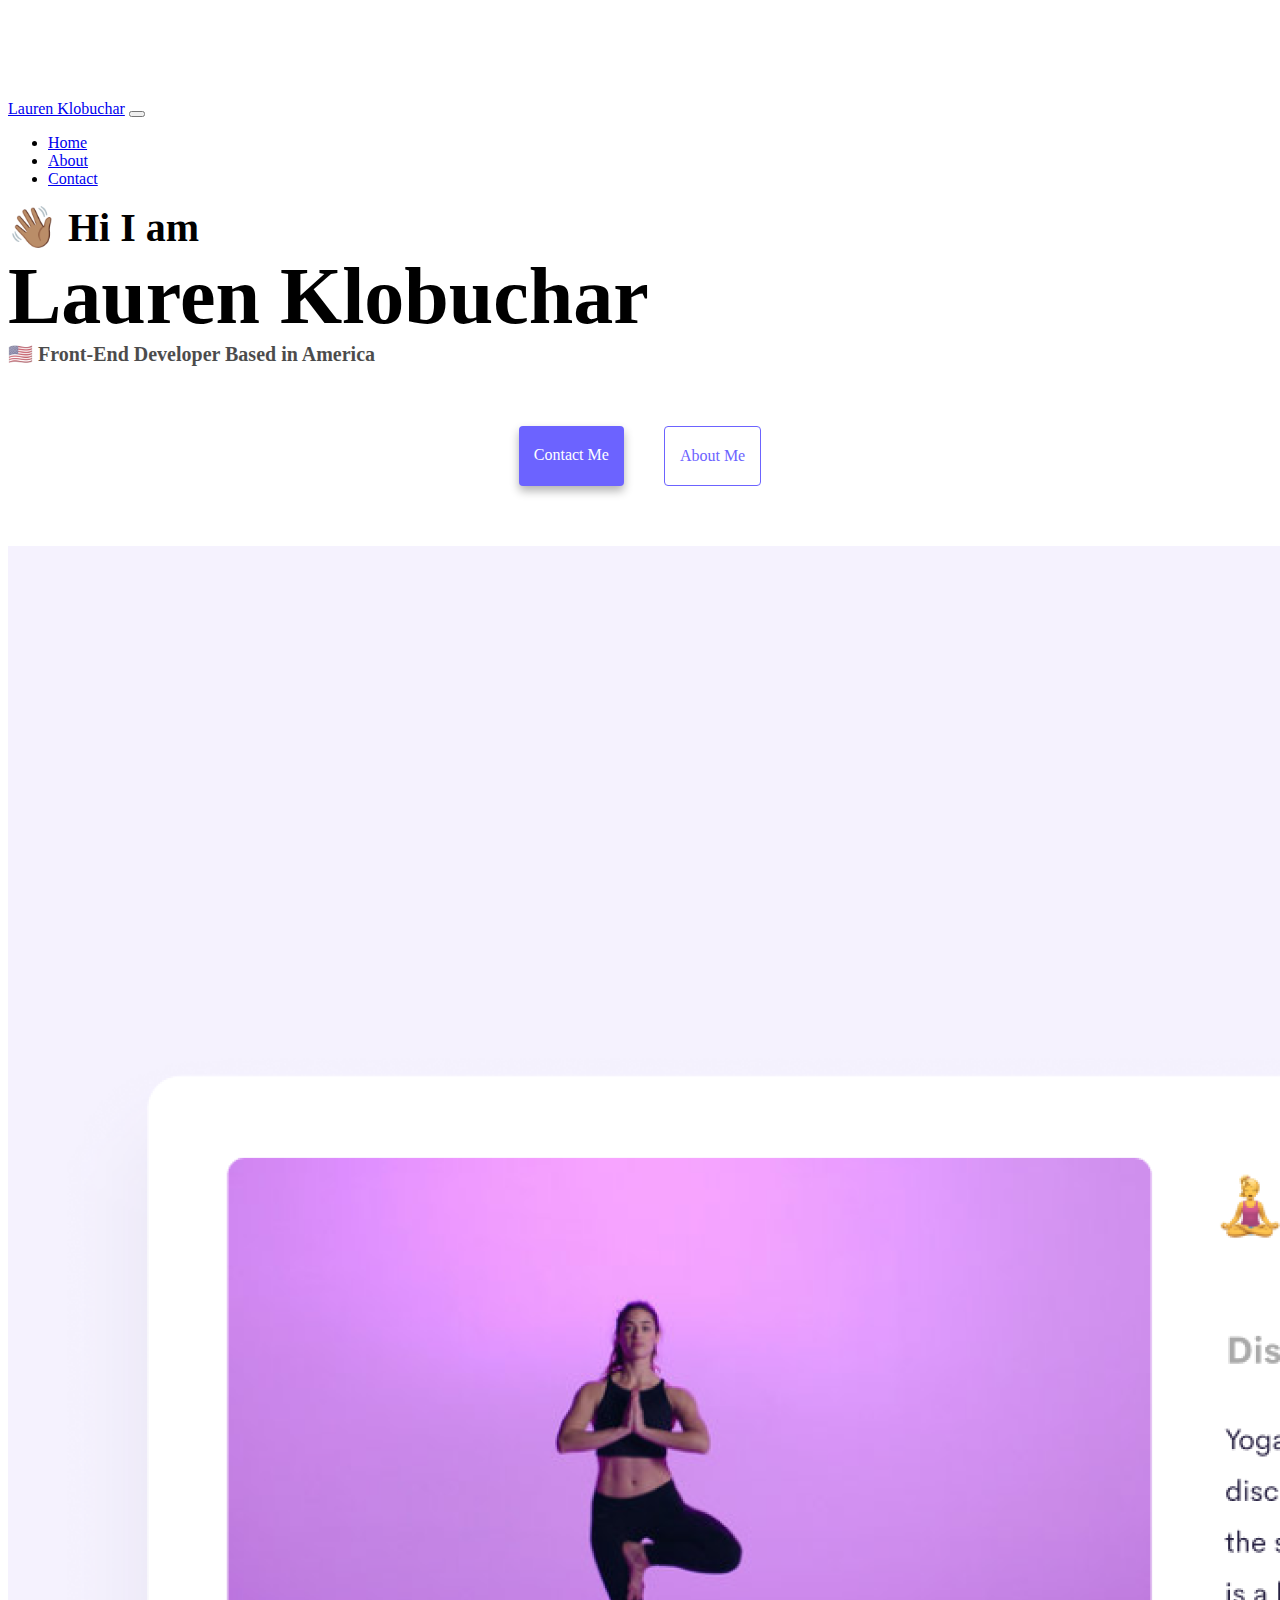
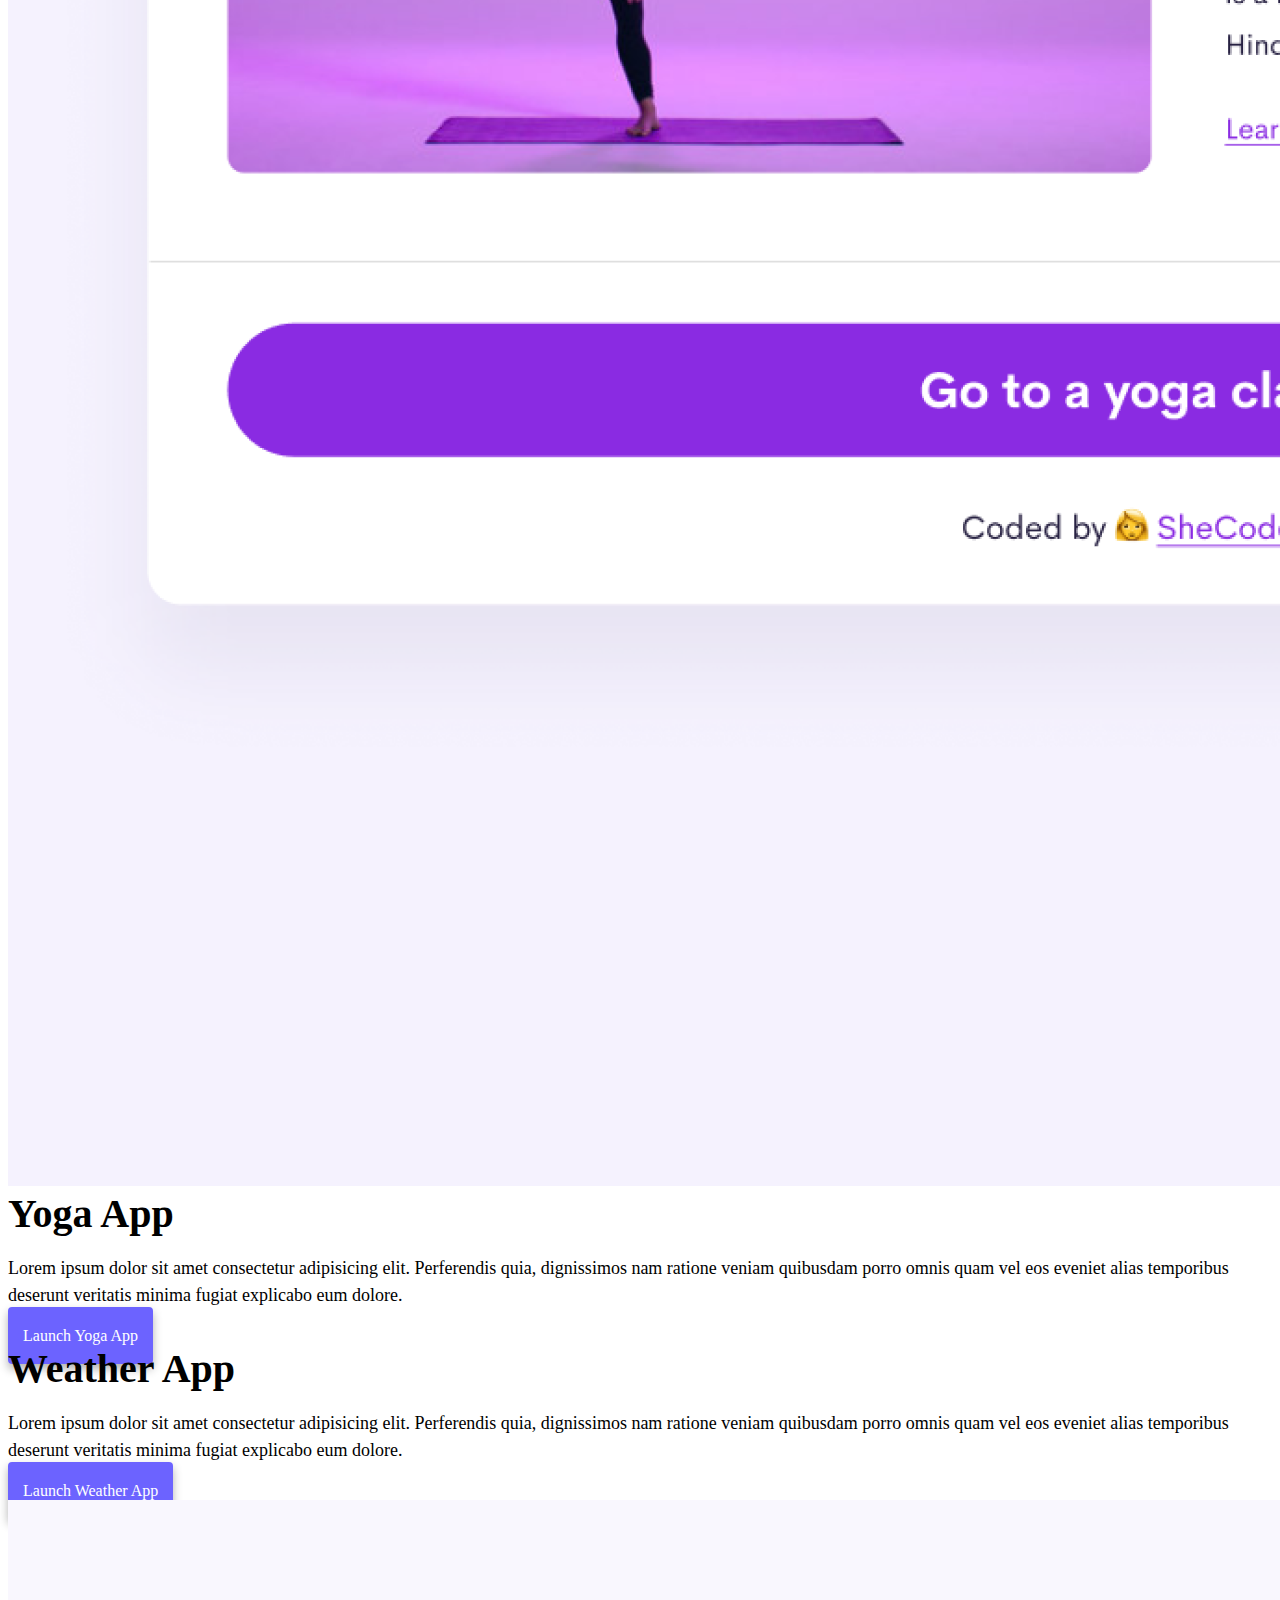
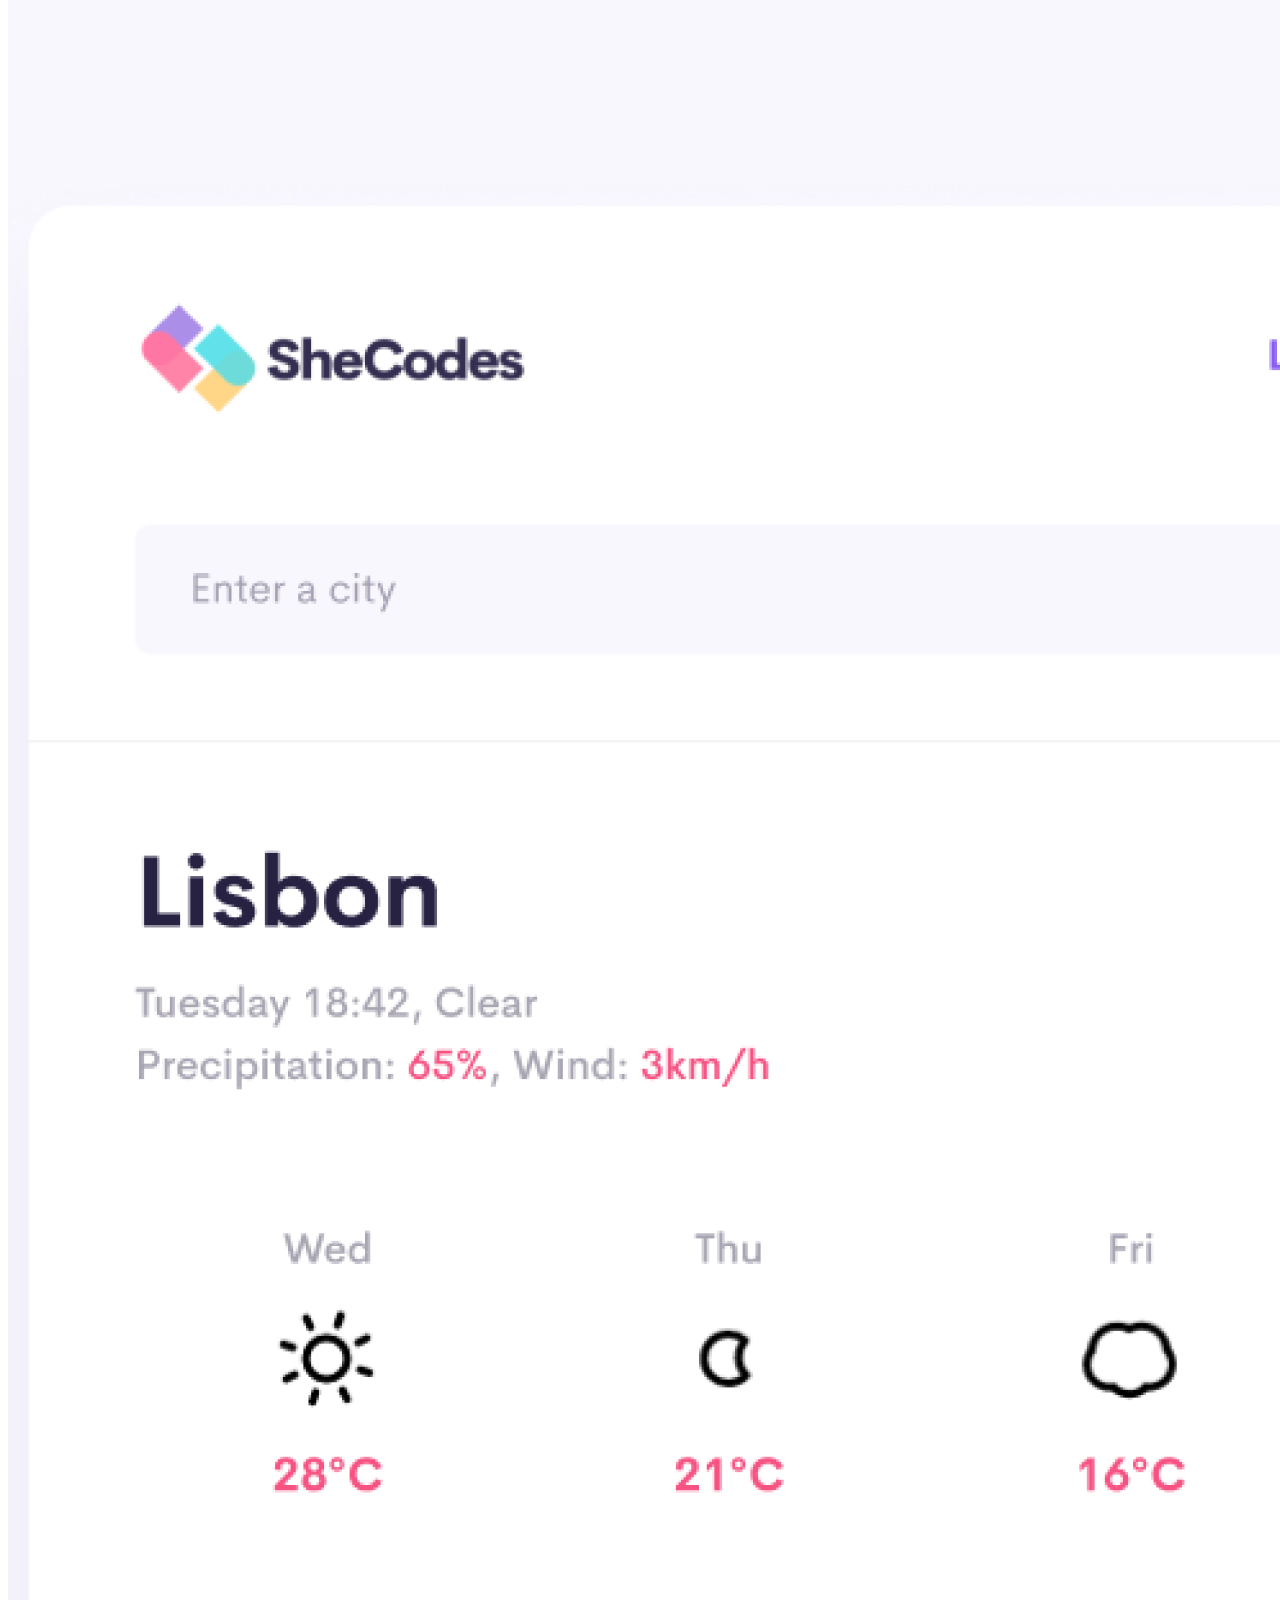
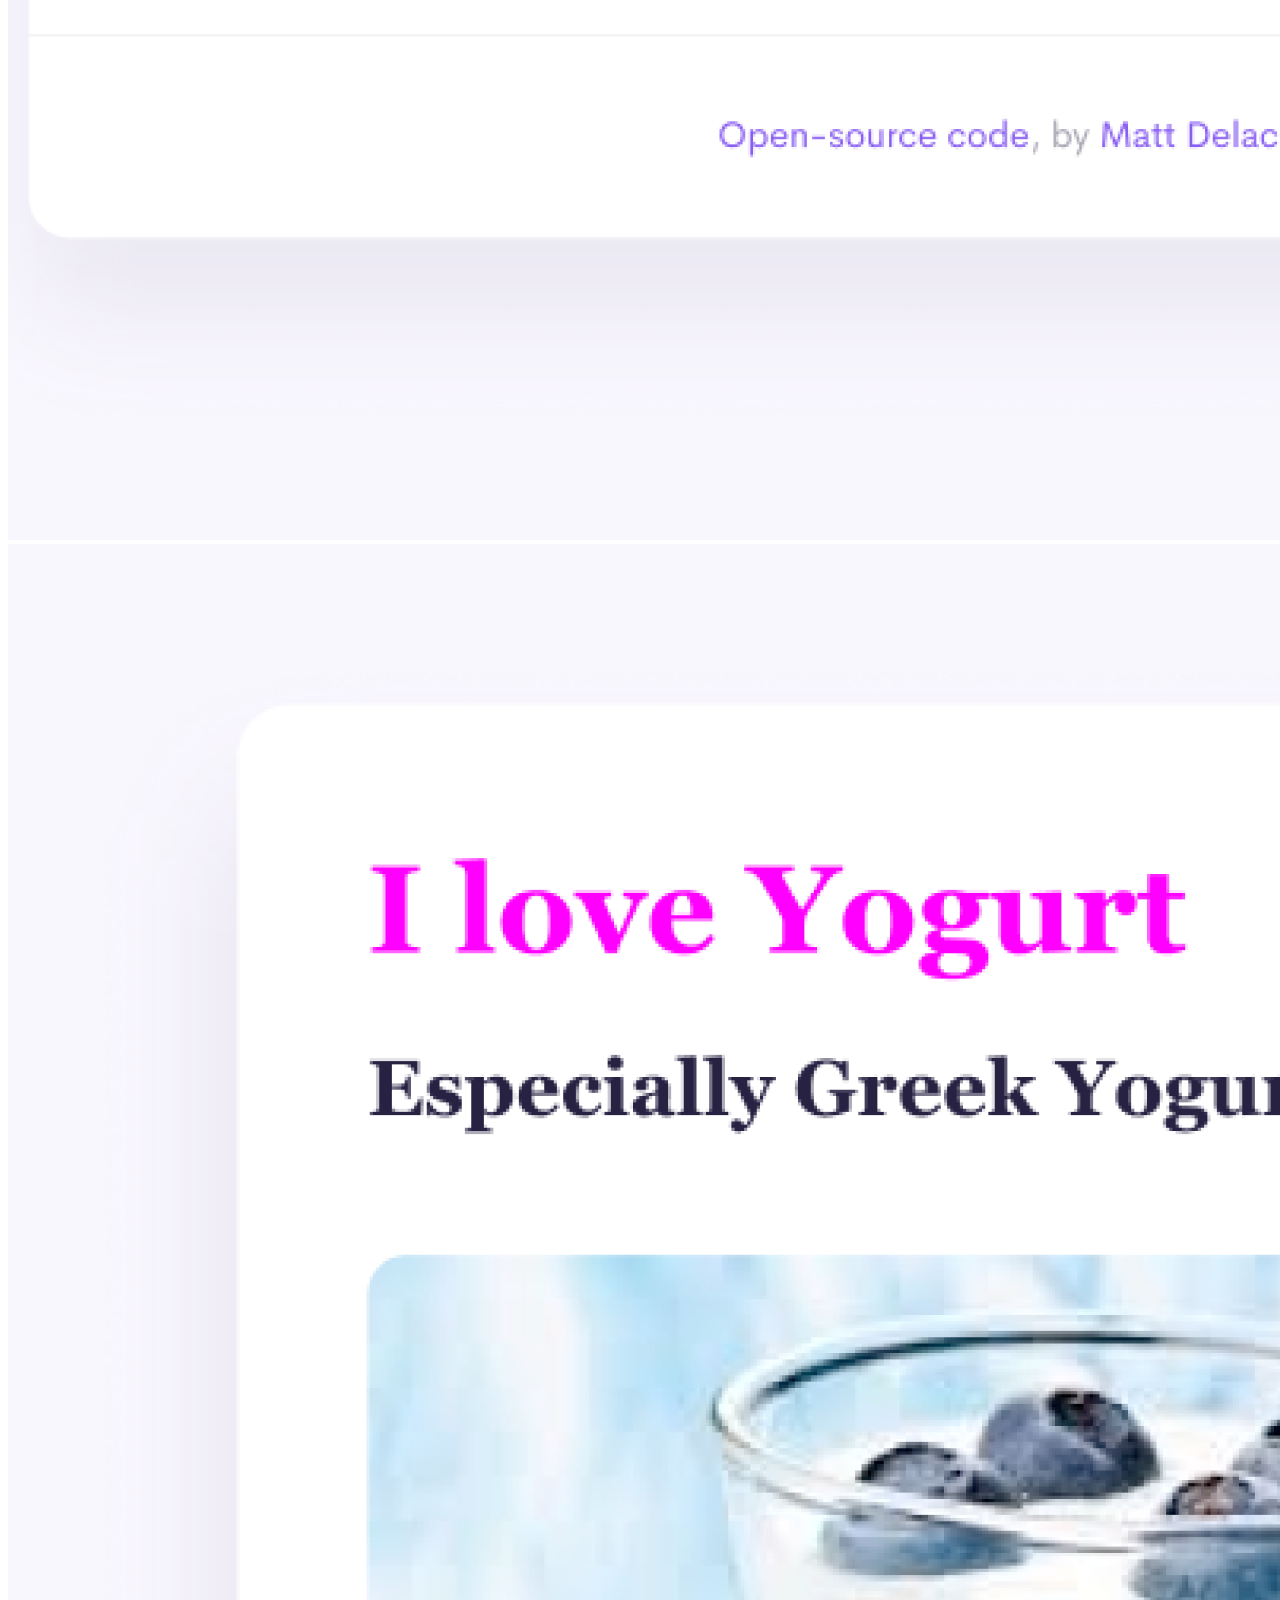
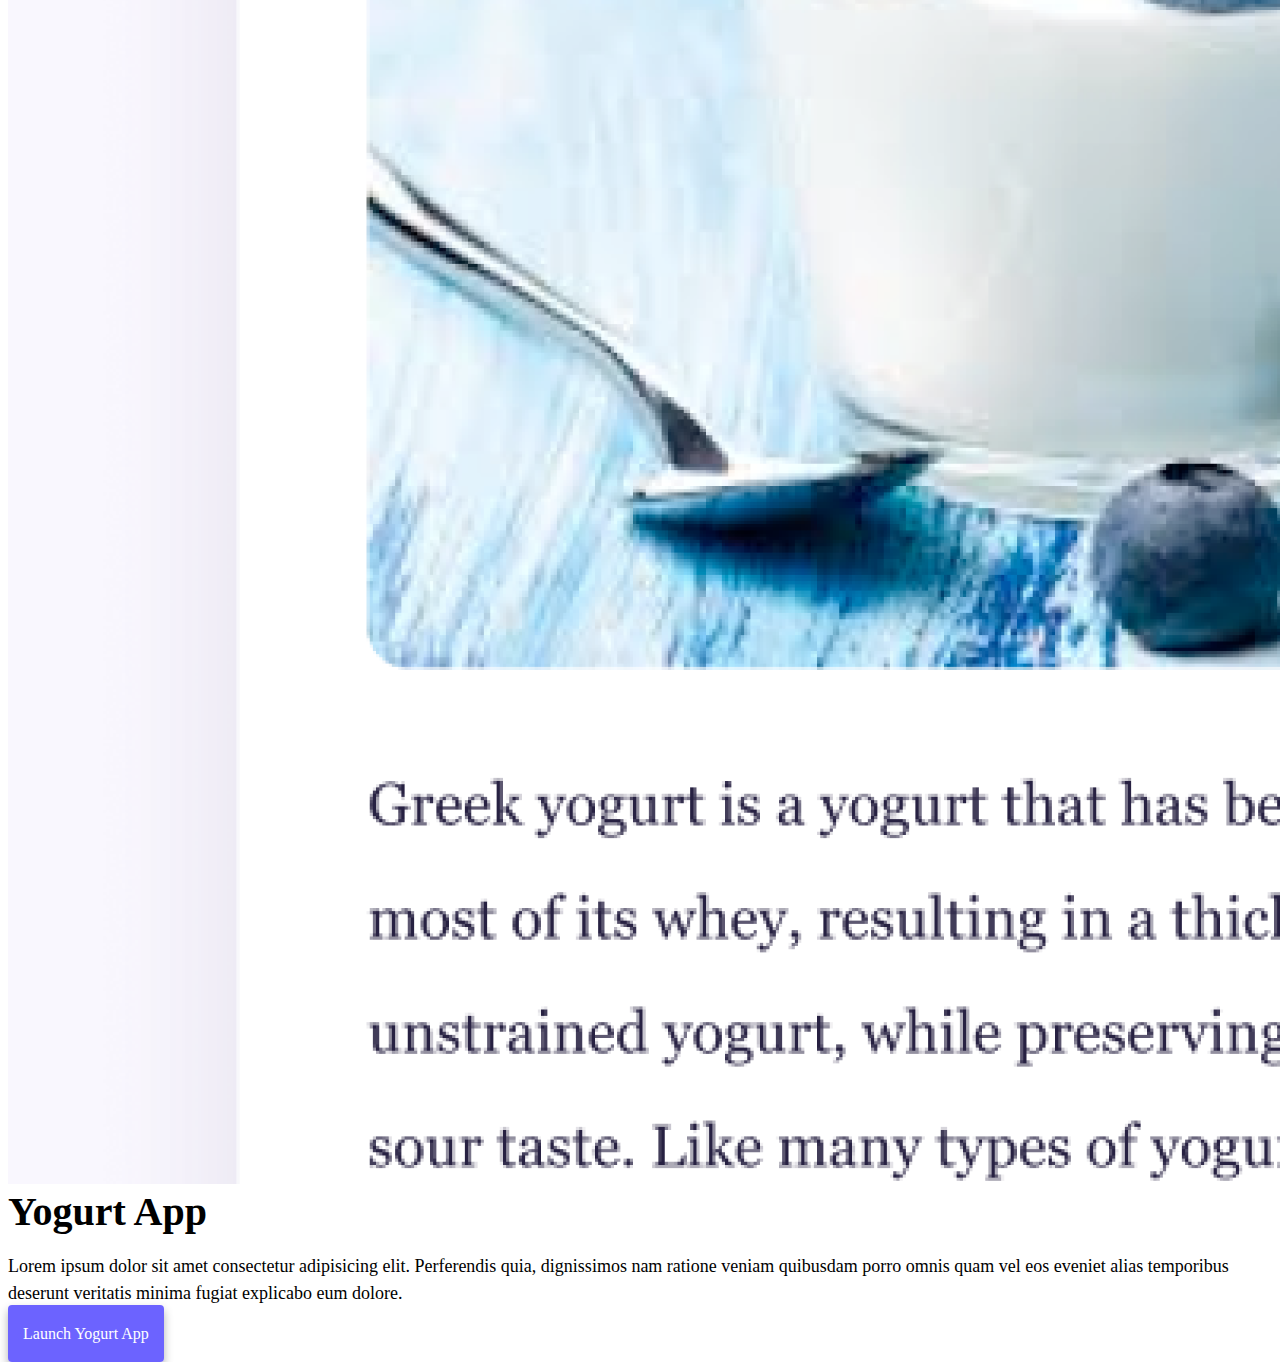
<file: index.html>
<!DOCTYPE html>
<html lang="en">
  <head>
    <meta charset="UTF-8" />
    <meta
      name="description"
      content="Passionate frontend developer creating stunning digital experiences with HTML, CSS & JavaScript."
    />
    <meta name="viewport" content="width=device-width, initial-scale=1.0" />
    <link
      href="https://cdn.jsdelivr.net/npm/bootstrap@5.3.2/dist/css/bootstrap.min.css"
      rel="stylesheet"
      integrity="sha384-T3c6CoIi6uLrA9TneNEoa7RxnatzjcDSCmG1MXxSR1GAsXEV/Dwwykc2MPK8M2HN"
      crossorigin="anonymous"
    />
    <script
      src="https://cdn.jsdelivr.net/npm/bootstrap@5.3.2/dist/js/bootstrap.bundle.min.js"
      integrity="sha384-C6RzsynM9kWDrMNeT87bh95OGNyZPhcTNXj1NW7RuBCsyN/o0jlpcV8Qyq46cDfL"
      crossorigin="anonymous"
    ></script>
    <link rel="stylesheet" href="src/styles.css" />
    <title>Lauren Klobuchar · Front End Developer | Home</title>
  </head>
  <body>
    <nav class="navbar navbar-expand-lg navbar-light bg-light fixed-top">
      <div class="container-fluid">
        <a class="navbar-brand" href="/" title="Home">Lauren Klobuchar</a>
        <button
          class="navbar-toggler"
          type="button"
          data-bs-toggle="collapse"
          data-bs-target="#navbarNav"
          aria-controls="navbarNav"
          aria-expanded="false"
          aria-label="Toggle navigation"
        >
          <span class="navbar-toggler-icon"></span>
        </button>
        <div class="collapse navbar-collapse" id="navbarNav">
          <ul class="navbar-nav">
            <li class="nav-item">
              <a
                class="nav-link active"
                aria-current="page"
                href="/"
                title="Home"
                >Home</a
              >
            </li>
            <li class="nav-item">
              <a
                class="nav-link"
                href="/about.html"
                title="About Lauren Klobuchar"
                >About</a
              >
            </li>
            <li class="nav-item">
              <a
                class="nav-link"
                href="/about.html#contact"
                title="Contact Lauren Klobuchar"
                >Contact</a
              >
            </li>
          </ul>
        </div>
      </div>
    </nav>
    <h2 class="text-center">👋🏽 Hi I am</h2>
    <h1 class="text-center">Lauren Klobuchar</h1>
    <h3 class="text-center">🇺🇸 Front-End Developer Based in America</h3>
    <div class="navigation-links">
      <a
        href="about.html#contact"
        class="primary-link"
        title="Contact Lauren Klobuchar"
        >Contact Me</a
      >
      <a href="about.html" class="secondary-link" title="About Lauren Klobuchar"
        >About Me</a
      >
    </div>
    <div class="container">
      <div class="row">
        <div class="col-md-6">
          <img
            src="assets/yoga.png"
            class="img-fluid rounded d-none d-sm-block"
            alt="Yoga Project"
          />
        </div>
        <div class="col-md-6">
          <h2 class="mb-3 header-title">Yoga App</h2>
          <p>
            Lorem ipsum dolor sit amet consectetur adipisicing elit. Perferendis
            quia, dignissimos nam ratione veniam quibusdam porro omnis quam vel
            eos eveniet alias temporibus deserunt veritatis minima fugiat
            explicabo eum dolore.
          </p>
          <div class="mt-5">
            <a href="#" class="primary-link" title="Go to Yoga App"
              >Launch Yoga App</a
            >
          </div>
        </div>
      </div>
      <div class="row mt-5">
        <div class="col-md-6">
          <h2 class="mb-3">Weather App</h2>
          <p>
            Lorem ipsum dolor sit amet consectetur adipisicing elit. Perferendis
            quia, dignissimos nam ratione veniam quibusdam porro omnis quam vel
            eos eveniet alias temporibus deserunt veritatis minima fugiat
            explicabo eum dolore.
          </p>
          <div class="mb-5 mt-5">
            <a href="#" class="primary-link" title="Go to Weather App"
              >Launch Weather App</a
            >
          </div>
        </div>
        <div class="col-md-6">
          <img
            src="assets/weather.png"
            class="img-fluid rounded d-none d-sm-block"
            alt="Weather Project"
          />
        </div>
      </div>
      <div class="row mt-5">
        <div class="col-md-6">
          <img
            src="assets/yogurt.png"
            class="img-fluid rounded d-none d-sm-block"
            alt="Yogurt Project"
          />
        </div>
        <div class="col-md-6">
          <h2 class="mb-3 header-title">Yogurt App</h2>
          <p>
            Lorem ipsum dolor sit amet consectetur adipisicing elit. Perferendis
            quia, dignissimos nam ratione veniam quibusdam porro omnis quam vel
            eos eveniet alias temporibus deserunt veritatis minima fugiat
            explicabo eum dolore.
          </p>
          <div class="mt-5">
            <a href="#" class="primary-link" title="Go to Yogurt App"
              >Launch Yogurt App</a
            >
          </div>
        </div>
      </div>
    </div>
  </body>
</html>
</file>
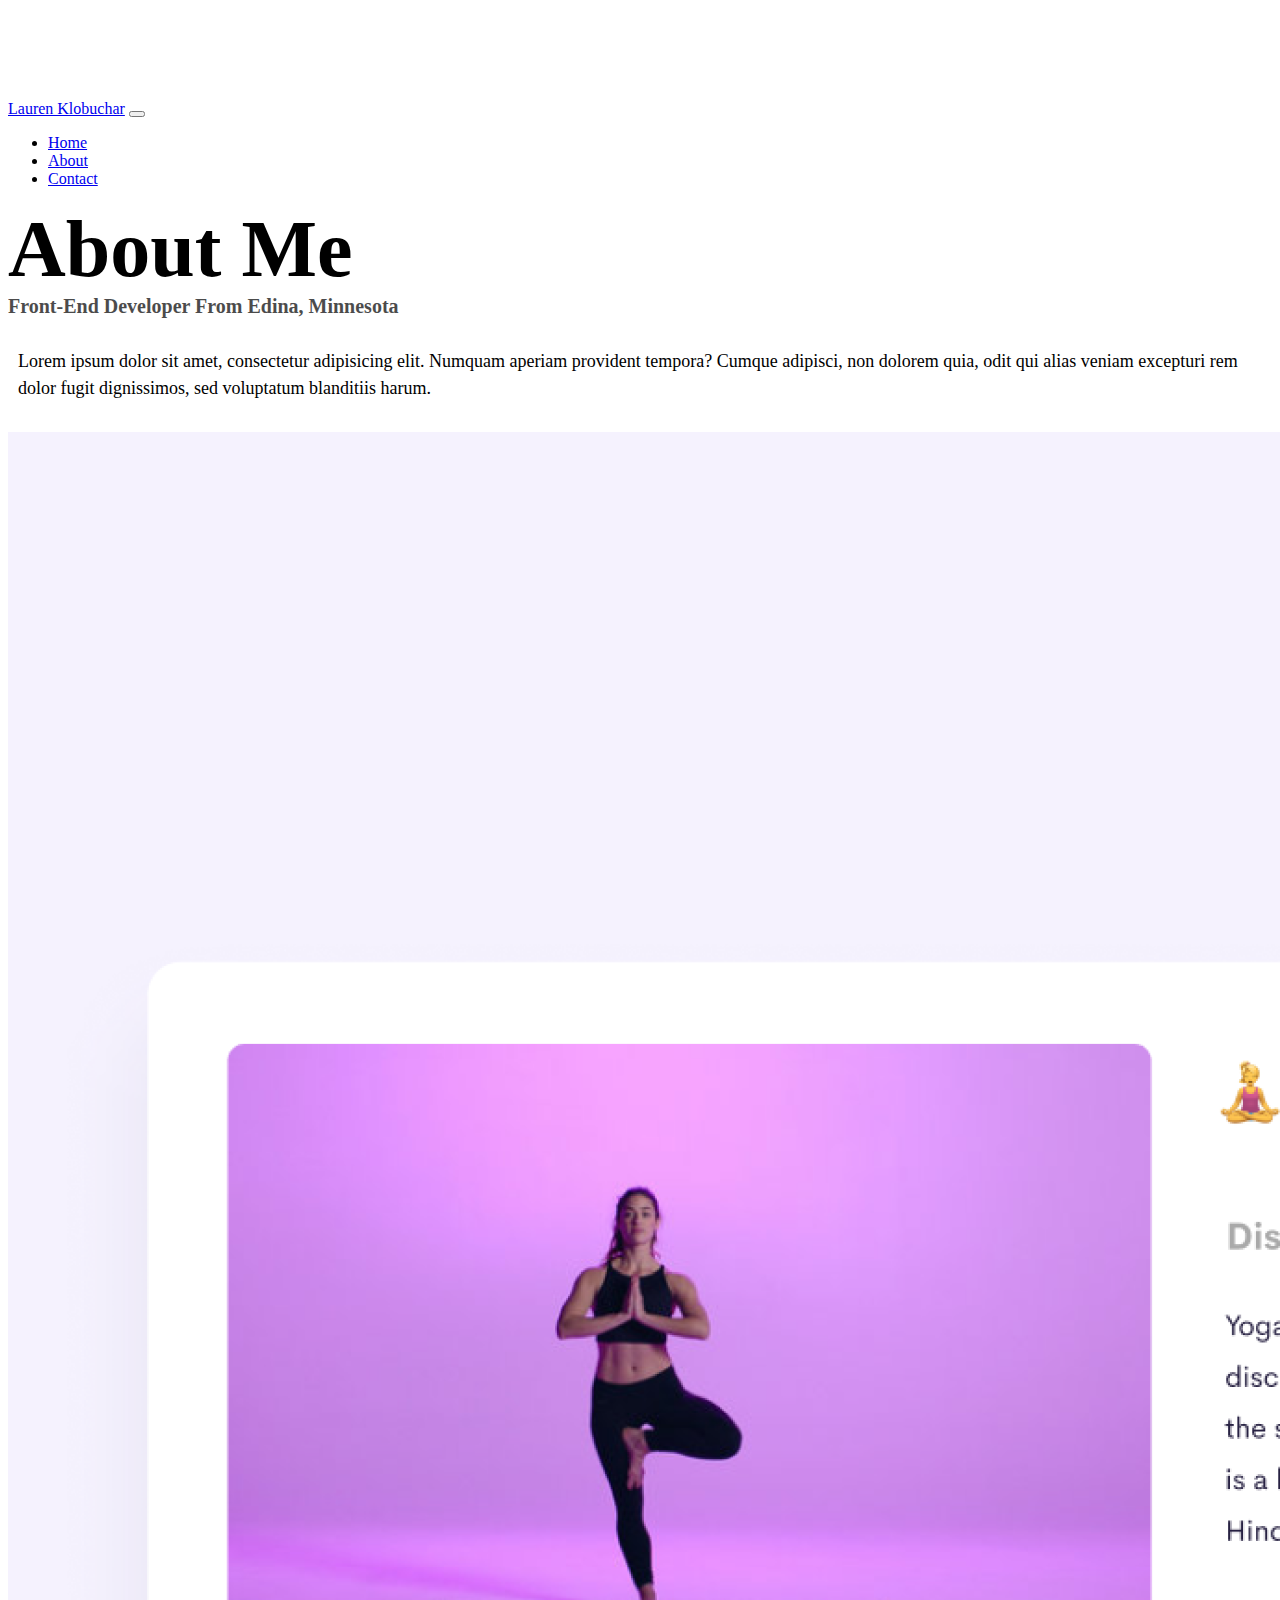
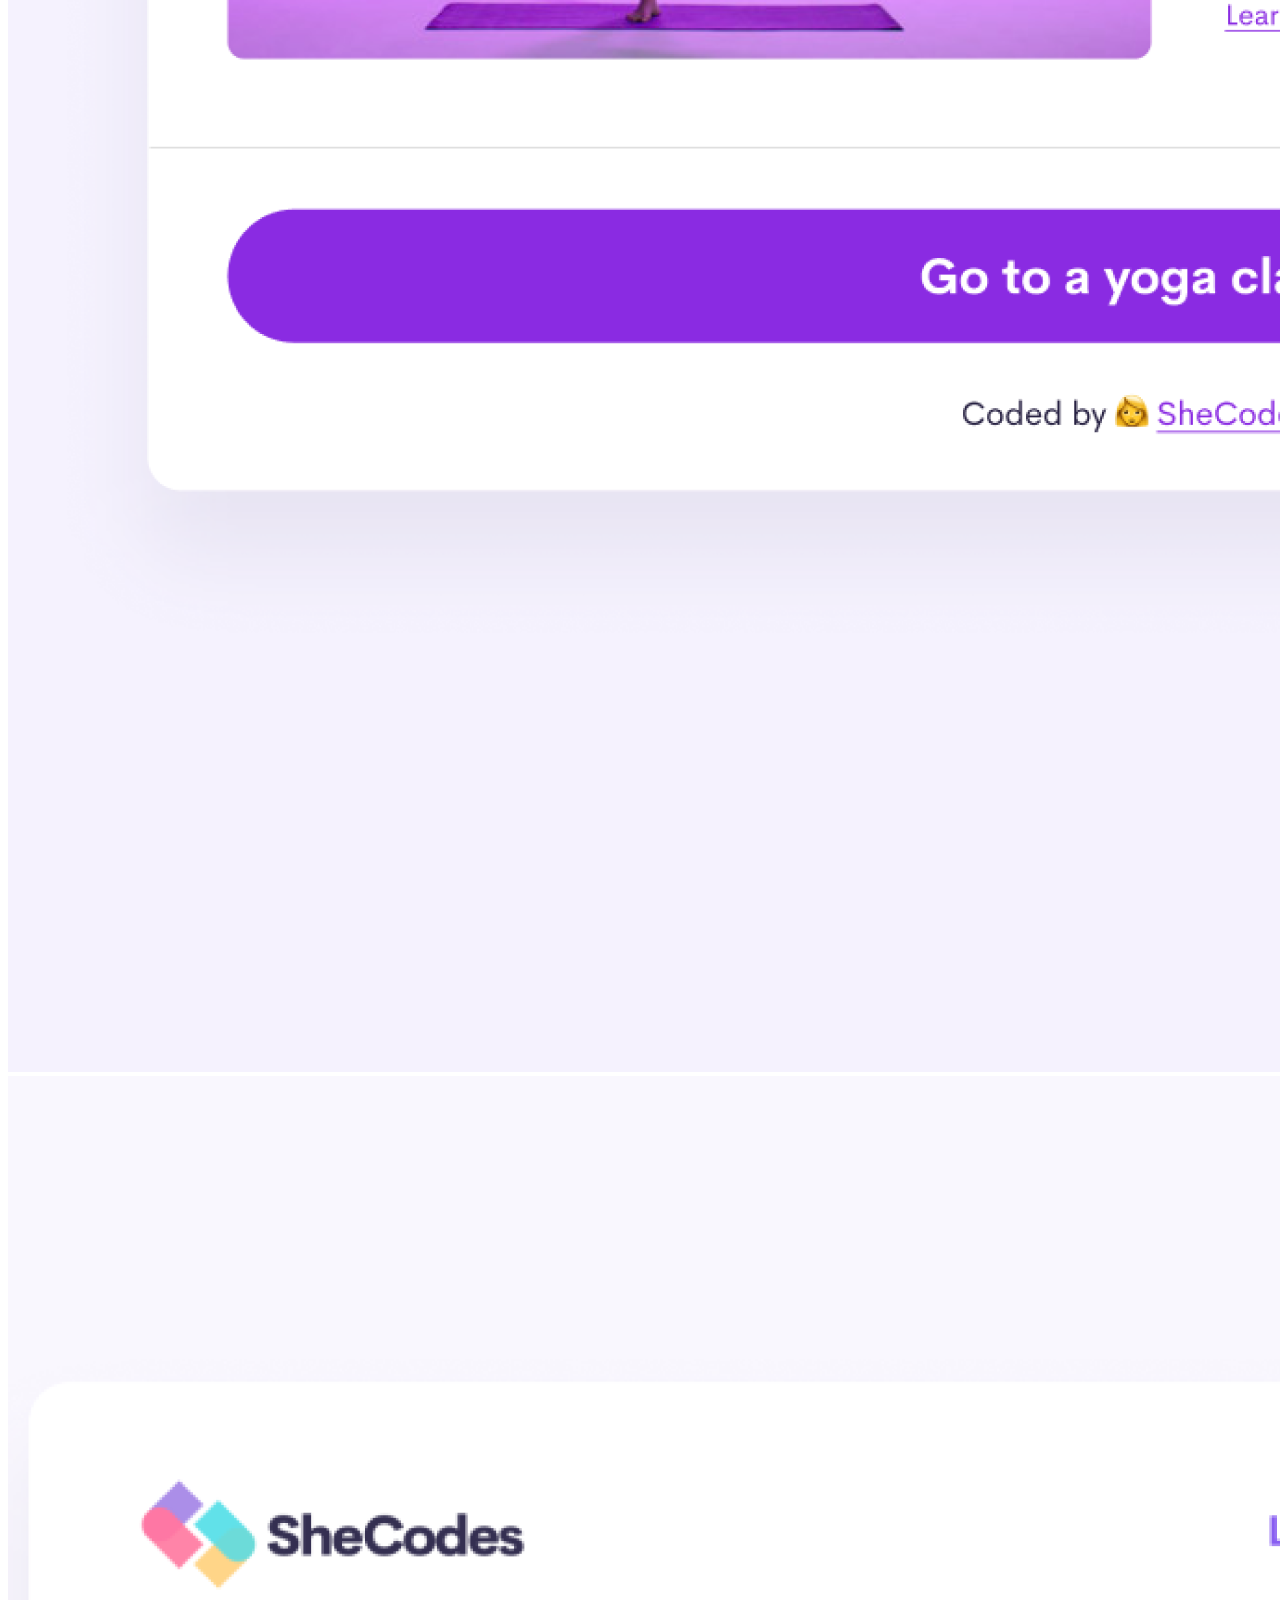
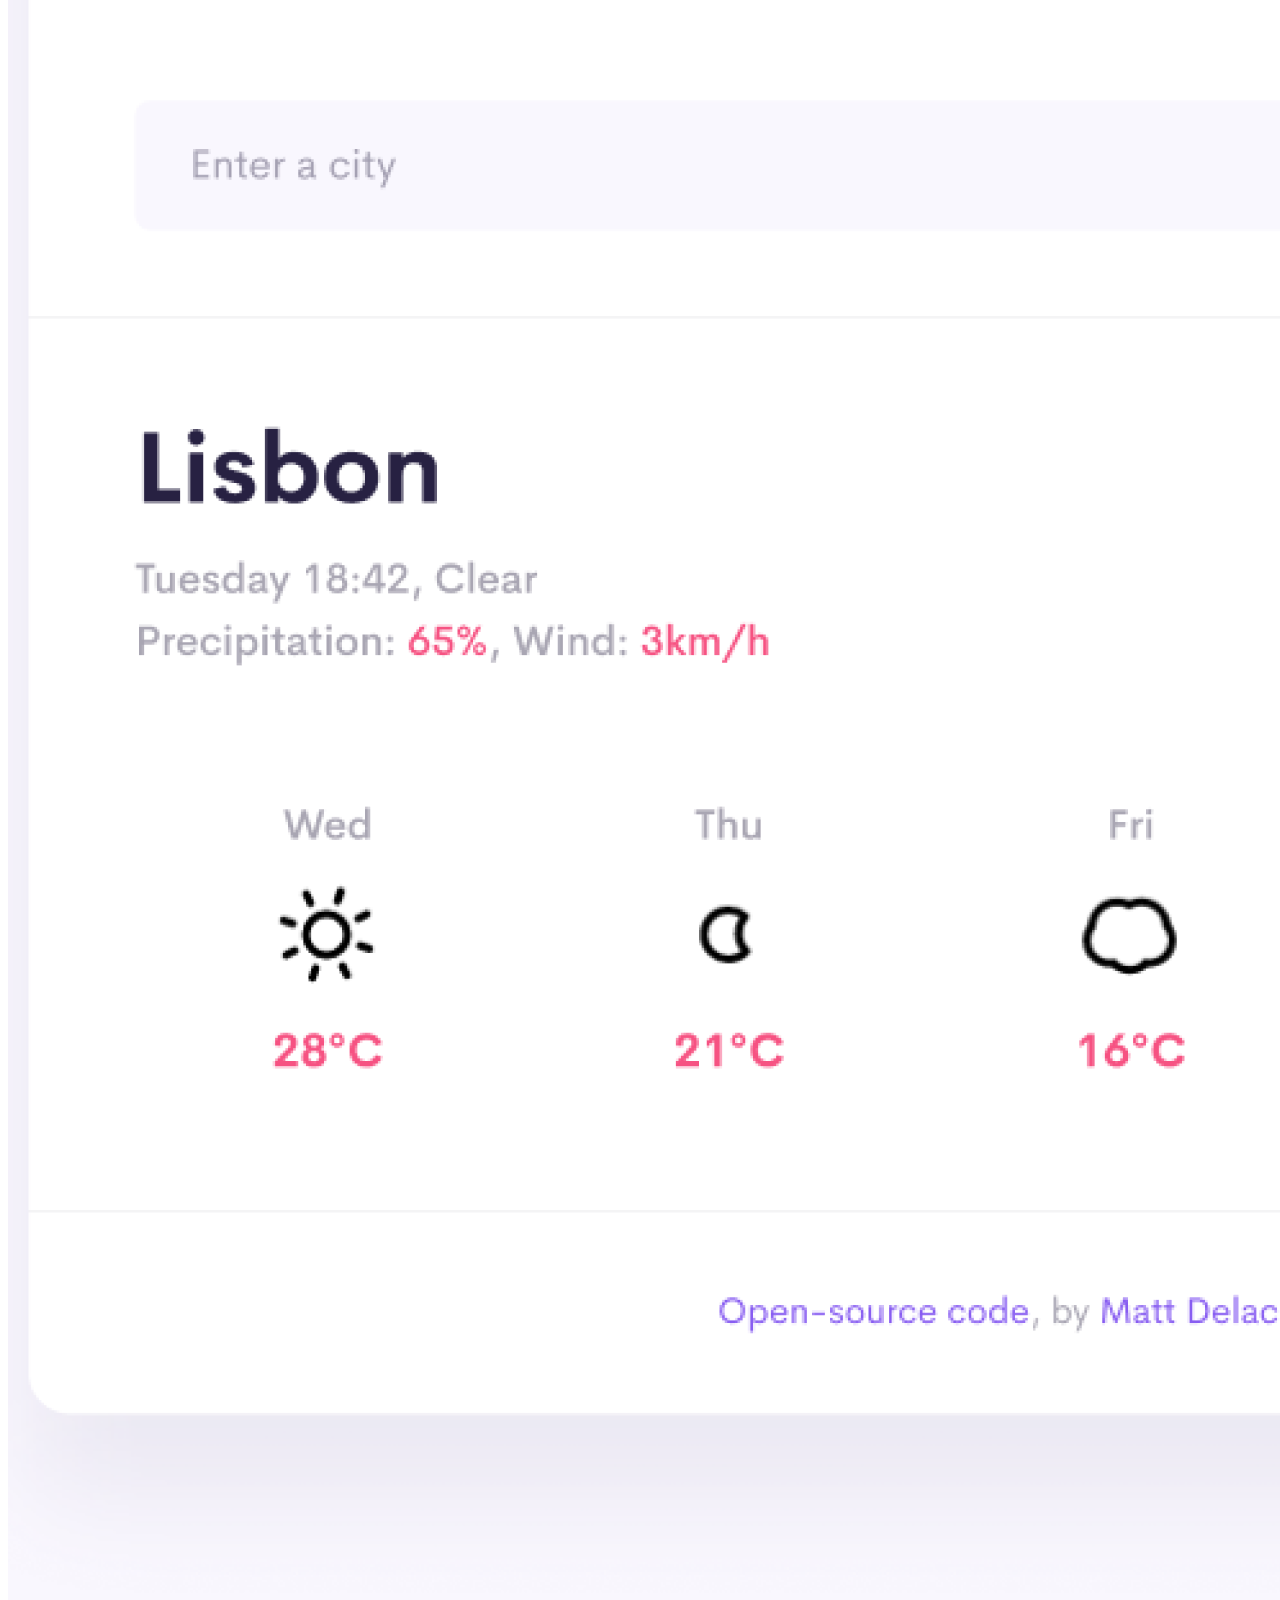
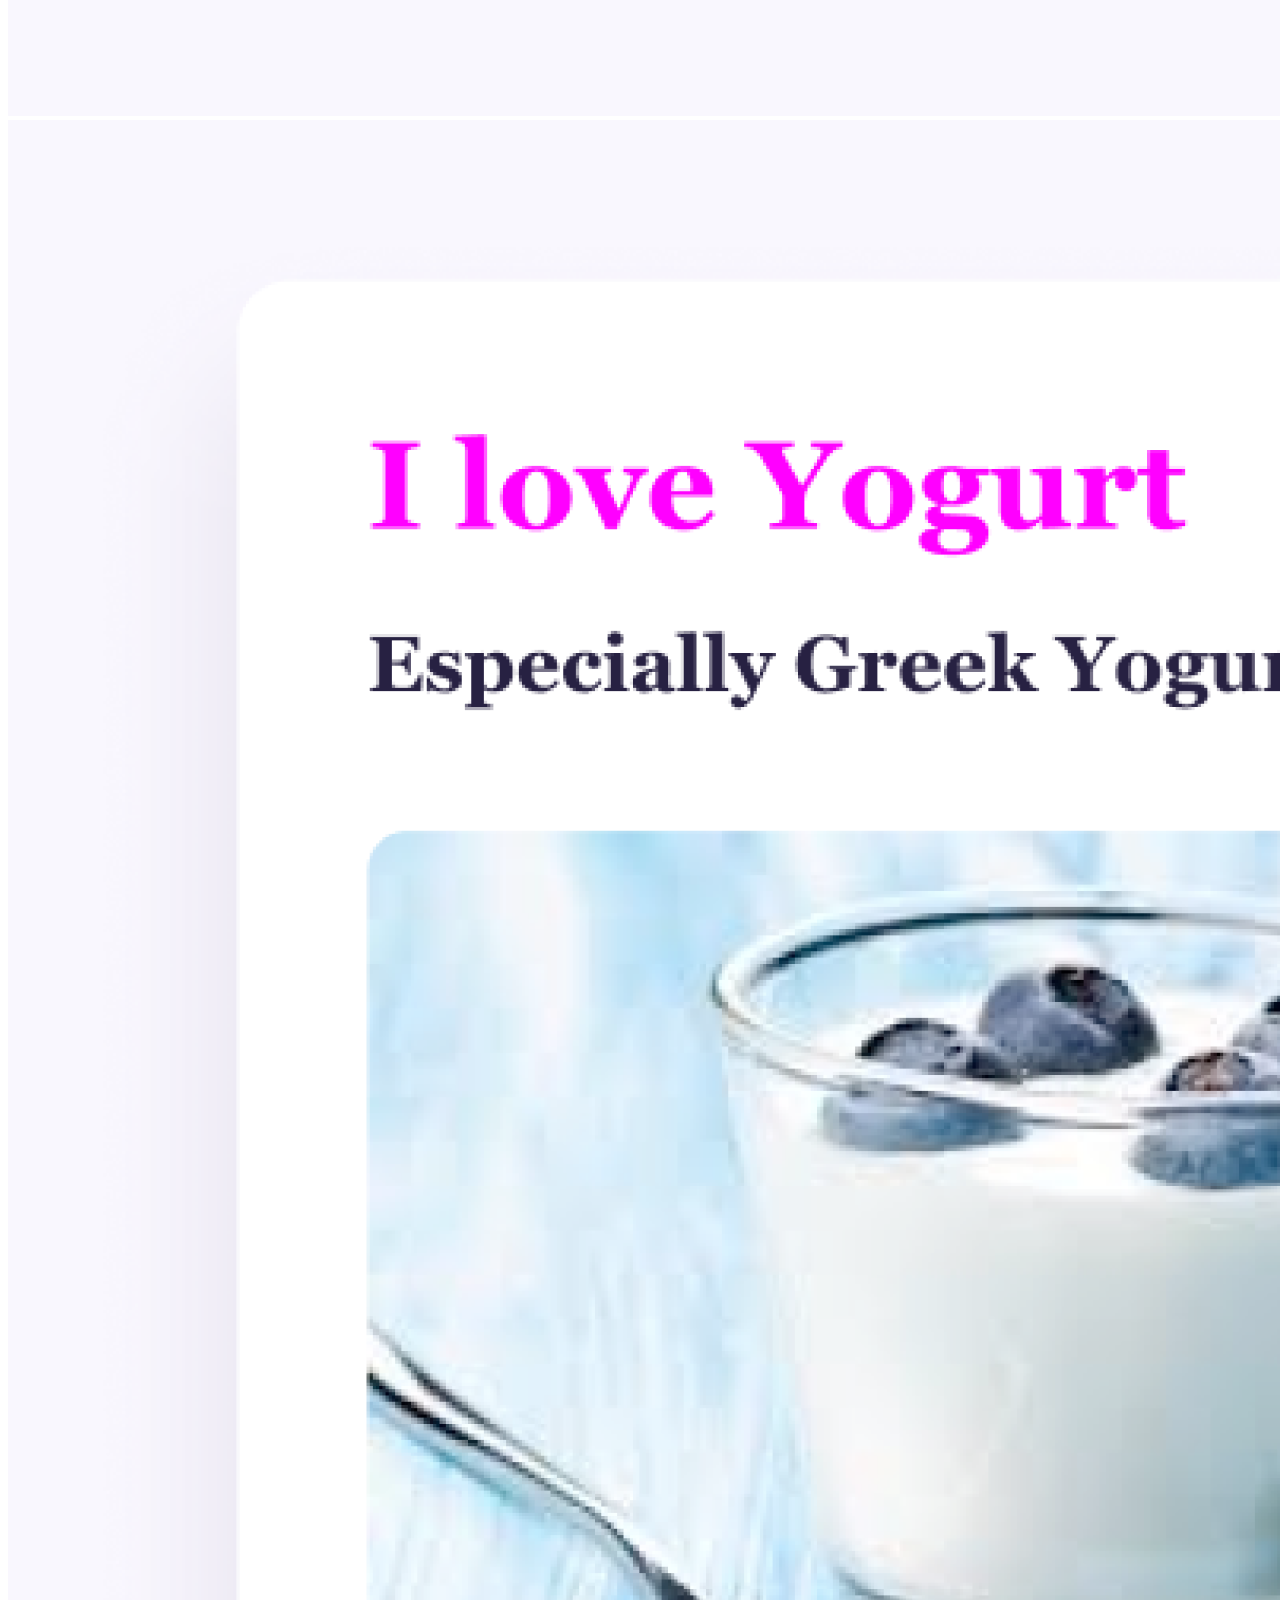
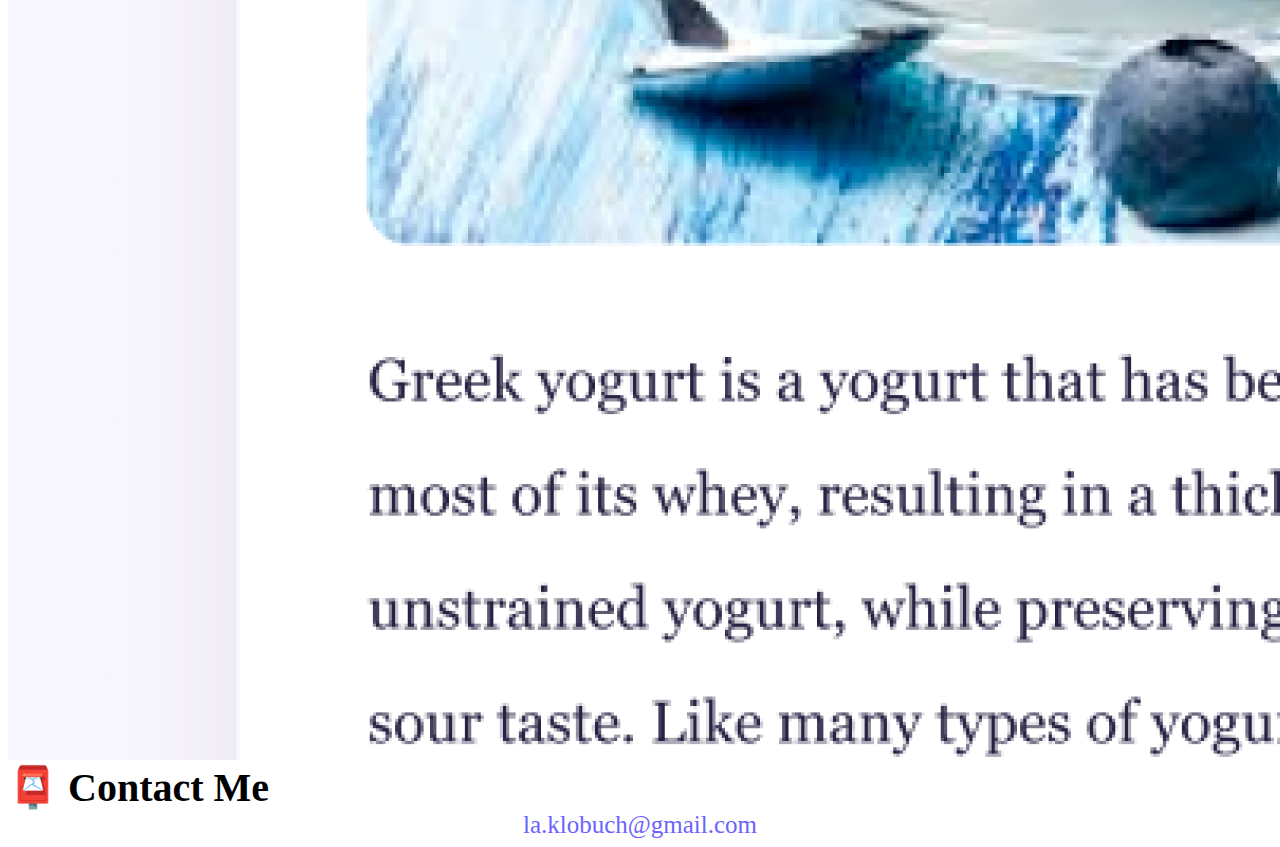
<file: about.html>
<!DOCTYPE html>
<html lang="en">
  <head>
    <meta charset="UTF-8" />
    <meta
      name="description"
      content="Passionate frontend developer creating stunning digital experiences with HTML, CSS & JavaScript."
    />
    <meta name="viewport" content="width=device-width, initial-scale=1.0" />
    <link
      href="https://cdn.jsdelivr.net/npm/bootstrap@5.3.2/dist/css/bootstrap.min.css"
      rel="stylesheet"
      integrity="sha384-T3c6CoIi6uLrA9TneNEoa7RxnatzjcDSCmG1MXxSR1GAsXEV/Dwwykc2MPK8M2HN"
      crossorigin="anonymous"
    />
    <script
      src="https://cdn.jsdelivr.net/npm/bootstrap@5.3.2/dist/js/bootstrap.bundle.min.js"
      integrity="sha384-C6RzsynM9kWDrMNeT87bh95OGNyZPhcTNXj1NW7RuBCsyN/o0jlpcV8Qyq46cDfL"
      crossorigin="anonymous"
    ></script>
    <link rel="stylesheet" href="src/styles.css" />
    <title>Lauren Klobuchar · Front End Developer | About</title>
  </head>
  <body>
    <nav class="navbar navbar-expand-lg navbar-light bg-light fixed-top">
      <div class="container-fluid">
        <a class="navbar-brand" href="/" title="Home">Lauren Klobuchar</a>
        <button
          class="navbar-toggler"
          type="button"
          data-bs-toggle="collapse"
          data-bs-target="#navbarNav"
          aria-control="navbarNav"
          aria-expanded="false"
          aria-label="Toggle navigation"
        >
          <span class="navbar-toggler-icon"></span>
        </button>
        <div class="collapse navbar-collapse" id="navbarNav">
          <ul class="navbar-nav">
            <li class="nav-item">
              <a
                class="nav-link active"
                aria-current="page"
                href="/"
                title="Home"
                >Home</a
              >
            </li>
            <li class="nav-item">
              <a
                class="nav-link"
                href="/about.html"
                title="About Lauren Klobuchar"
                >About</a
              >
            </li>
            <li class="nav-item">
              <a
                class="nav-link"
                href="/about.html#contact"
                title="Contact Lauren Klobuchar"
                >Contact</a
              >
            </li>
          </ul>
        </div>
      </div>
    </nav>
    <h1 class="text-center">About Me</h1>
    <h3 class="text-center">Front-End Developer From Edina, Minnesota</h3>
    <div class="about-paragraphs text-center">
      <p>
        Lorem ipsum dolor sit amet, consectetur adipisicing elit. Numquam
        aperiam provident tempora? Cumque adipisci, non dolorem quia, odit qui
        alias veniam excepturi rem dolor fugit dignissimos, sed voluptatum
        blanditiis harum.
      </p>
    </div>
    <div class="container">
      <div class="row">
        <div class="col-sm-4">
          <img
            src="assets/yoga.png"
            class="img-fluid p-2 mb-4 shadow rounded"
            alt="Yoga Project"
          />
        </div>
        <div class="col-sm-4">
          <img
            src="assets/weather.png"
            class="img-fluid p-2 mb-4 shadow rounded"
            alt="Weather Project"
          />
        </div>
        <div class="col-sm-4">
          <img
            src="assets/yogurt.png"
            class="img-fluid p-2 mb-4 shadow rounded"
            alt="Yogurt Project"
          />
        </div>
      </div>
    </div>
    <div id="contact" class="mt-5">
      <h2 class="text-center">📮 Contact Me</h2>
      <a
        href="mailto:la.klobuch@gmail.com"
        class="email-link"
        title="Email Lauren Klobuchar"
        >la.klobuch@gmail.com</a
      >
    </div>
  </body>
</html>
</file>
<file: src/styles.css>
:root {
  --primary-color: #6c63ff;
  --secondary-color: #f5f2fe;
  --box-shadow: 0 5px 10px rgba(0, 0, 0, 0.3);
}

body {
  margin-top: 100px;
}

h1,
h2,
h3 {
  margin: 0;
}

h1 {
  font-size: 80px;
}

h2 {
  font-size: 40px;
}

h3 {
  font-size: 20px;
  opacity: 0.7;
}

p {
  font-size: 18px;
  line-height: 1.5;
}

.navigation-links {
  display: flex;
  margin-top: 40px;
  margin-bottom: 40px;
  justify-content: center;
}

.navigation-links a {
  margin: 20px;
}

.primary-link {
  background: var(--primary-color);
  box-shadow: var(--box-shadow);
  color: white;
  border-radius: 4px;
  padding: 20px 15px;
  text-decoration: none;
  text-transform: capitalize;
}

.secondary-link {
  border: 1px solid var(--primary-color);
  border-radius: 4px;
  color: var(--primary-color);
  text-decoration: none;
  text-transform: capitalize;
  padding: 20px 15px;
}

.homepage-link {
  color: var(--primary-color);
  display: block;
  text-align: center;
}

.about-paragraphs {
  margin: 30px 0;
}

.about-paragraphs p {
  margin: 10px;
}

.email-link {
  color: var(--primary-color);
  display: flex;
  font-size: 25px;
  justify-content: center;
  text-decoration: none;
}

.email-link:hover {
  text-decoration: underline;
}

@media (max-width: 800px) {
  h1 {
    font-size: 50px;
  }

  h2 {
    font-size: 30px;
    text-align: center;
  }

  h3 {
    font-size: 15px;
  }

  p {
    font-size: 15px;
    line-height: 25px;
    text-align: center;
    padding: 10px;
  }

  .email-link {
    font-size: 20px;
  }

  .header-title {
    padding-top: 40px;
  }

  .primary-link {
    display: flex;
    flex-direction: center;
    justify-content: center;
    margin: 0 auto;
  }
}
</file>
